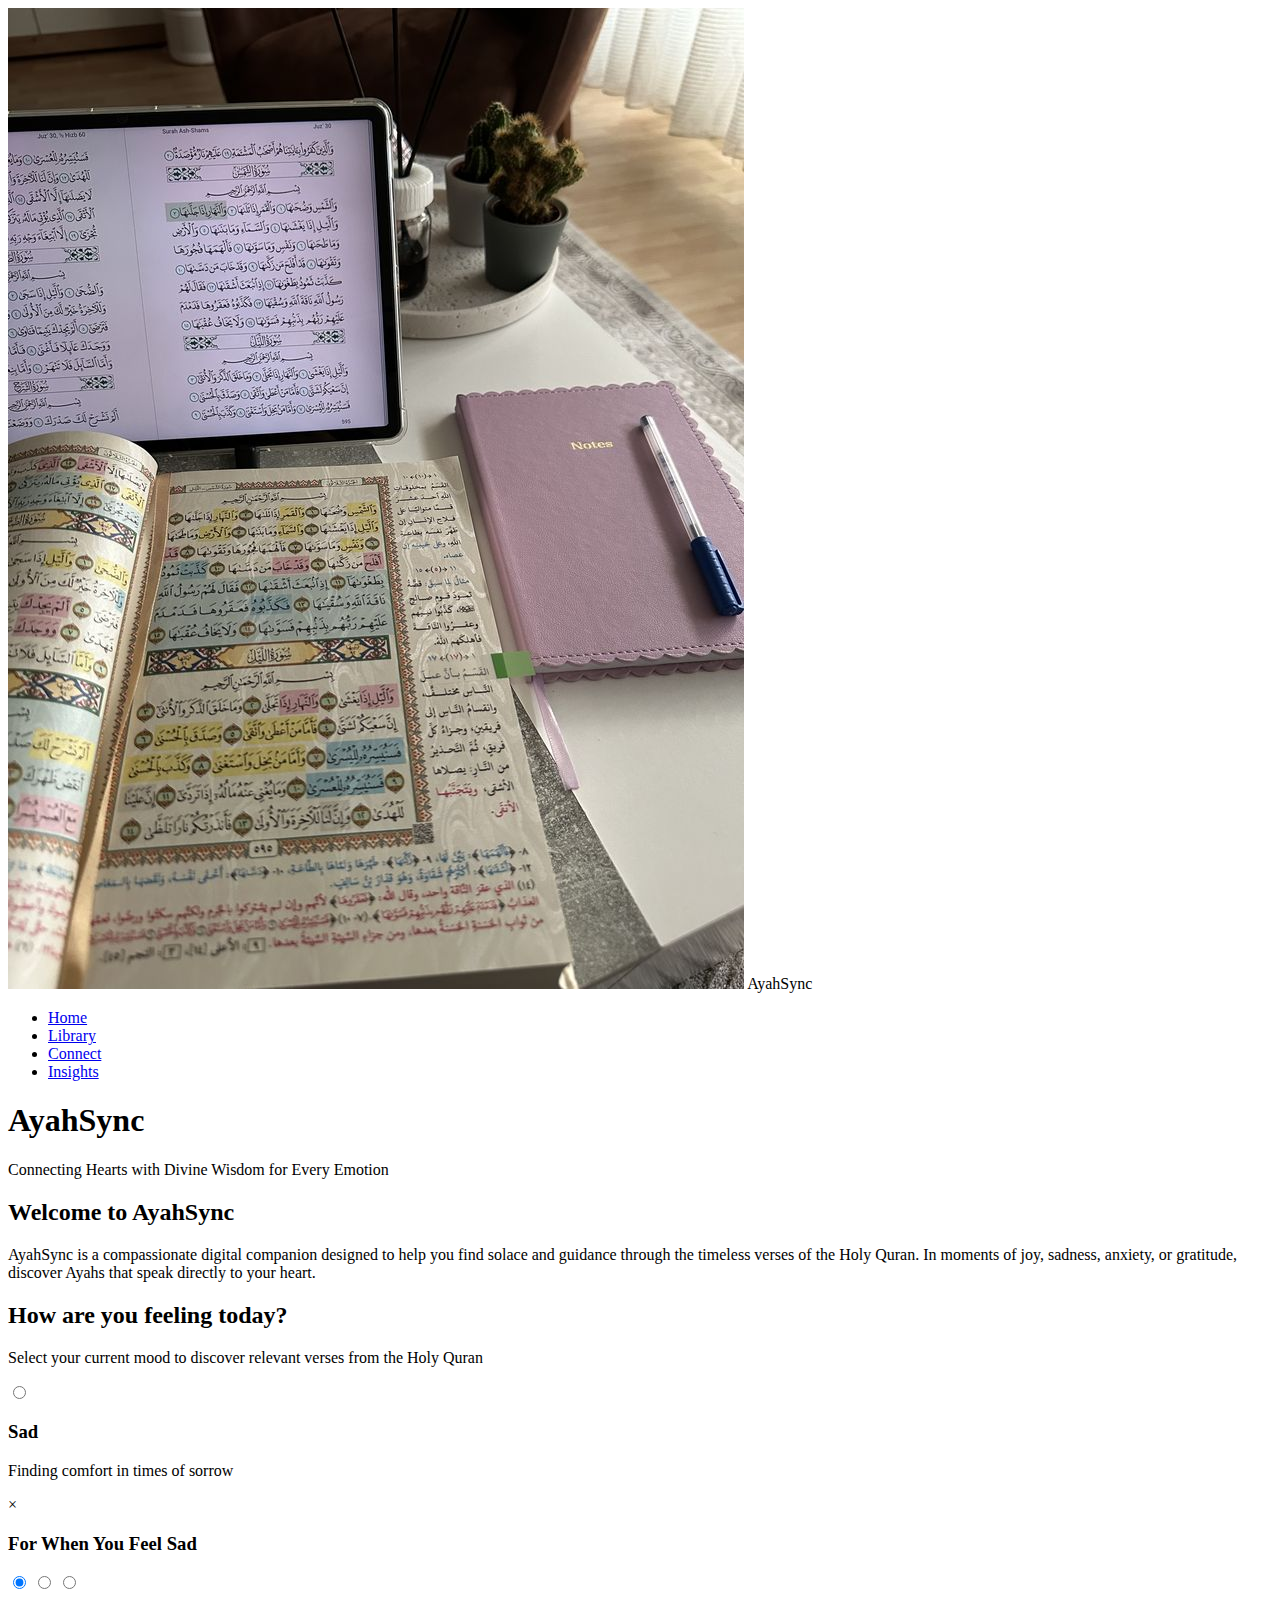
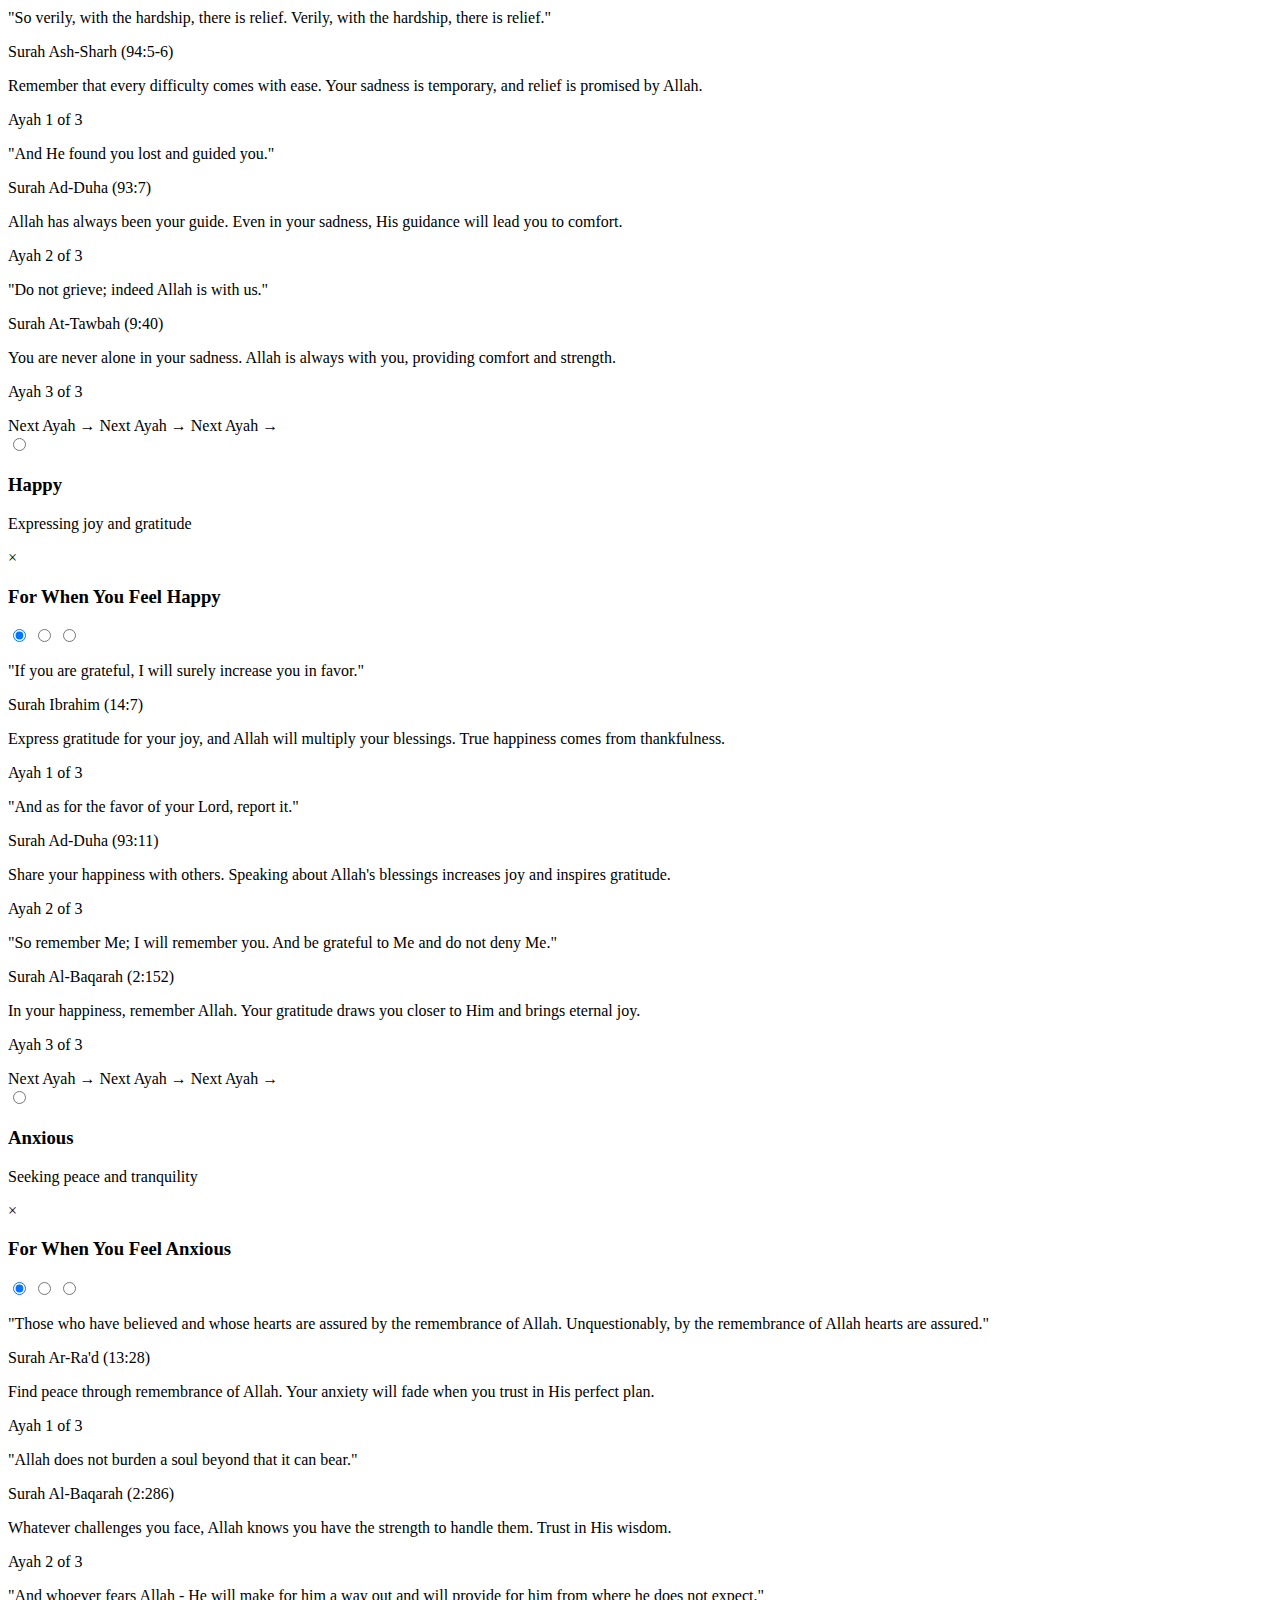
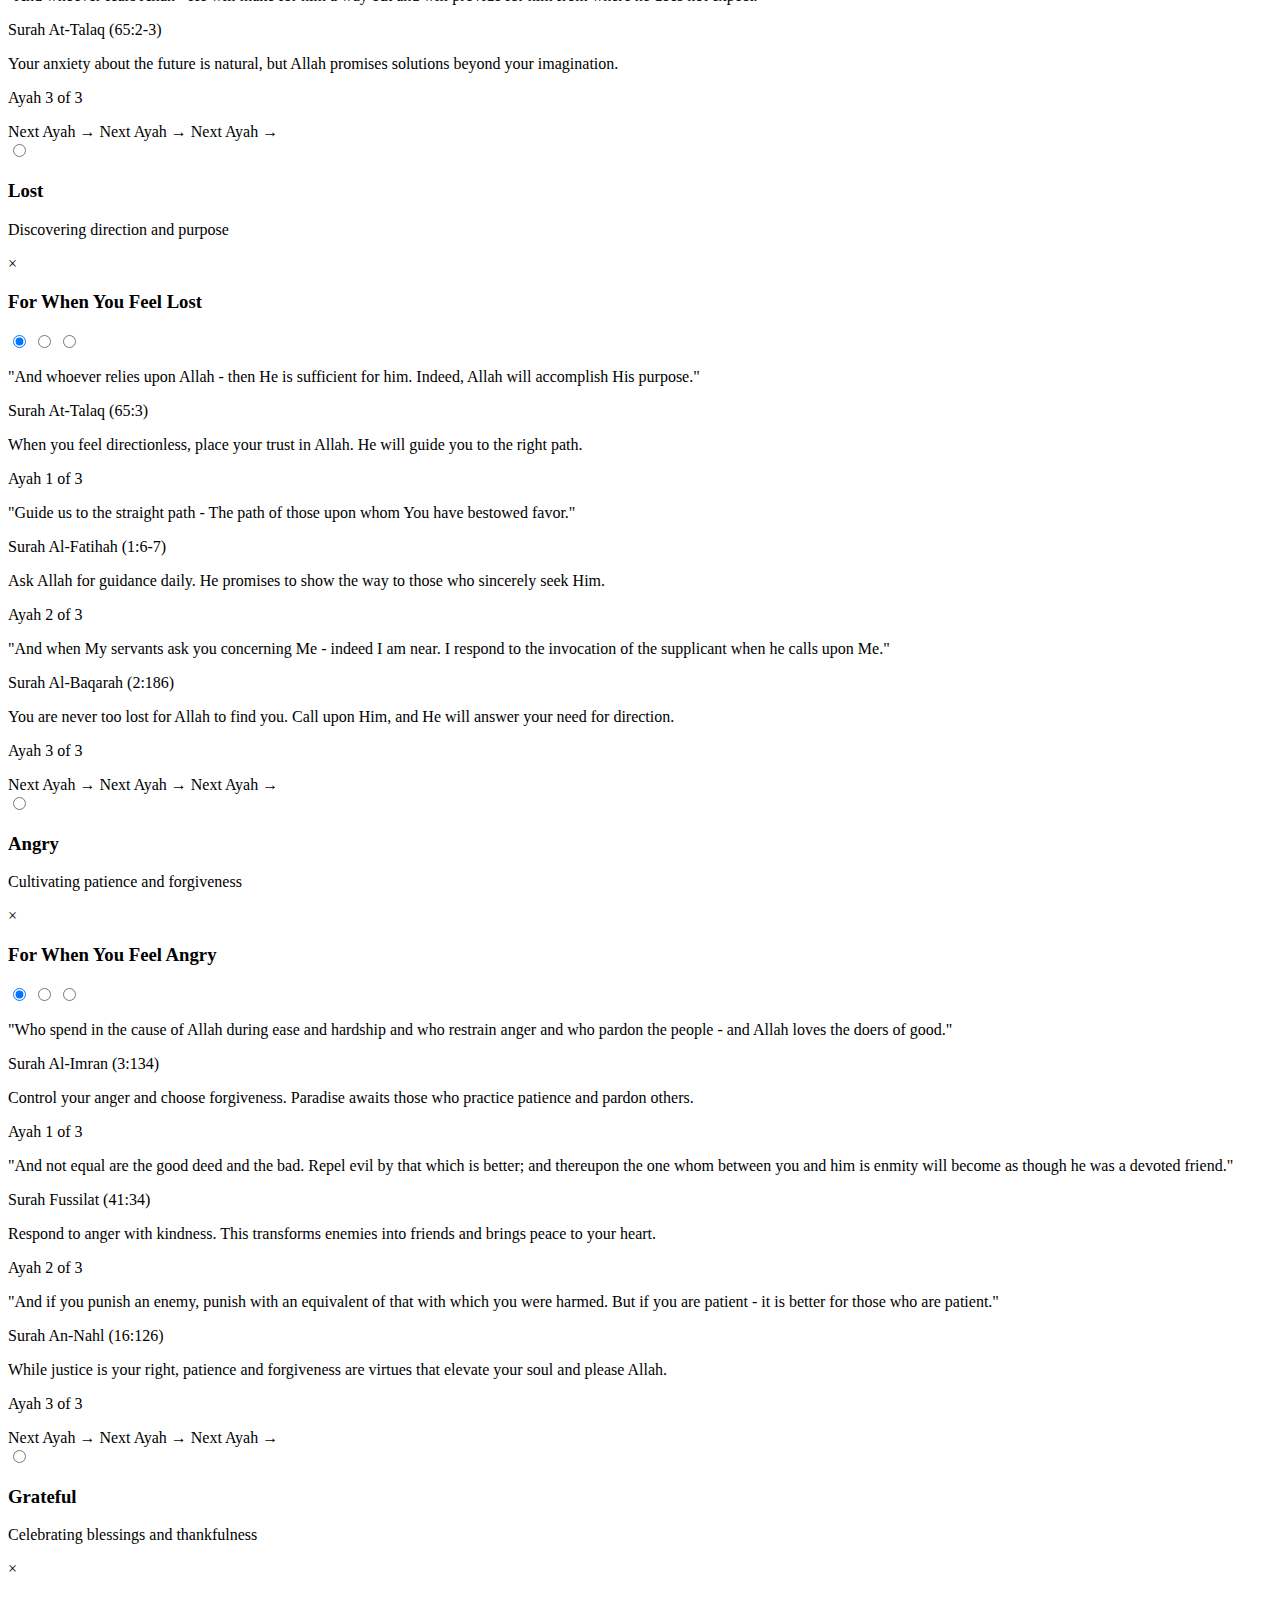
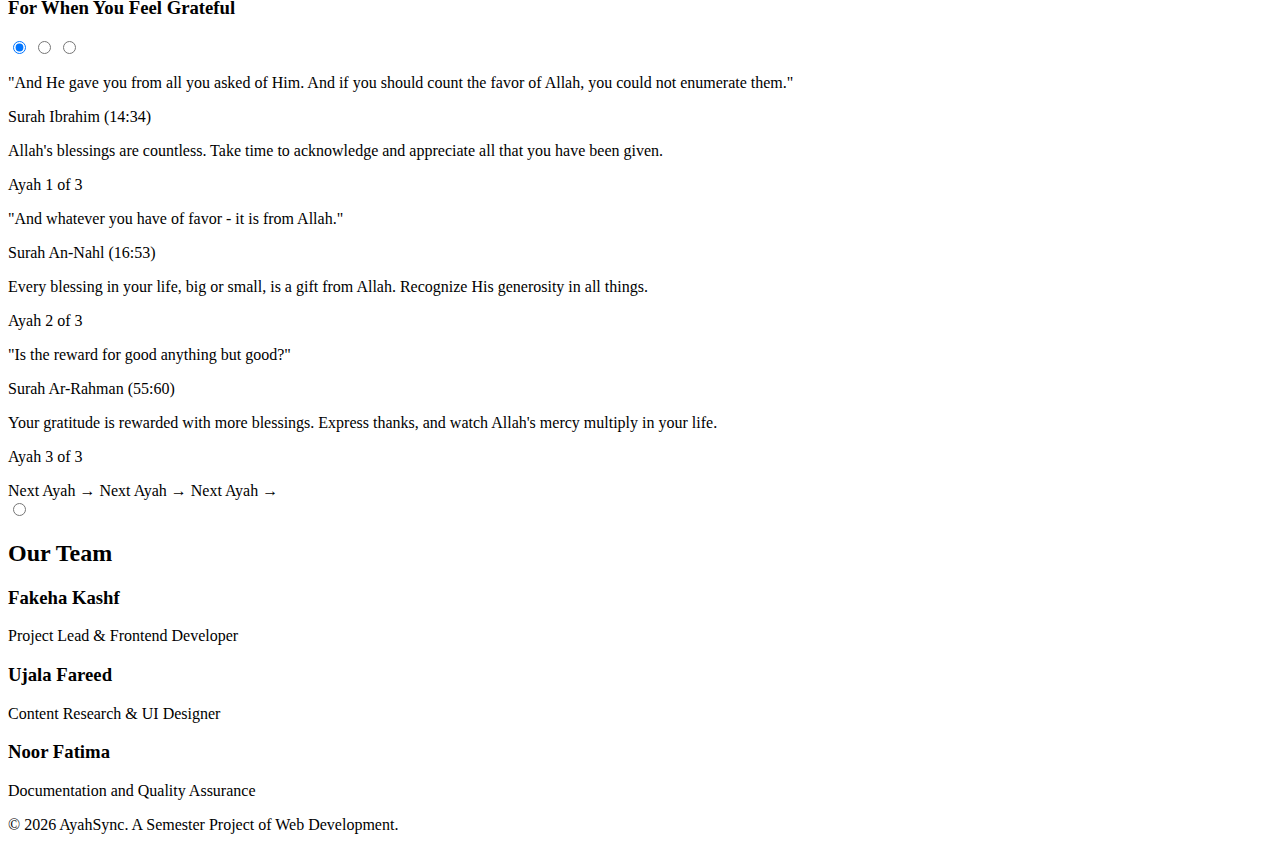
<file: index.html>
<!DOCTYPE html>
<html lang="en">
<head>
    <meta charset="UTF-8">
    <meta name="viewport" content="width=device-width, initial-scale=1.0">
    <title>AyahSync - Find Peace Through Divine Guidance</title>
    <link rel="stylesheet" href="css/style.css">
</head>
<body>
    <!-- Fixed Navigation Bar -->
    <nav class="navbar">
        <div class="container">
            <div class="nav-content">
                <div class="logo">
                    <img src="images/logo.png" alt="AyahSync Logo">
                    <span>AyahSync</span>
                </div>
             <ul class="nav-links">
    <li><a href="index.html" class="active">Home</a></li>
    <li><a href="pages/library.html">Library</a></li>
    <li><a href="pages/connect.html">Connect</a></li>
    <li><a href="pages/insights.html">Insights</a></li>
</ul>

            </div>
        </div>
    </nav>

    <!-- HOME SECTION -->
    <section id="home" class="full-section">
        <div class="hero">
            <div class="container">
                <h1>AyahSync</h1>
                <p class="tagline">Connecting Hearts with Divine Wisdom for Every Emotion</p>
            </div>
        </div>

        <div class="introduction">
            <div class="container">
                <h2>Welcome to AyahSync</h2>
                <p>AyahSync is a compassionate digital companion designed to help you find solace and guidance through the timeless verses of the Holy Quran. In moments of joy, sadness, anxiety, or gratitude, discover Ayahs that speak directly to your heart.</p>
            </div>
        </div>

        <div class="mood-selection">
            <div class="container">
                <h2>How are you feeling today?</h2>
                <p class="section-description">Select your current mood to discover relevant verses from the Holy Quran</p>
                
                <div class="mood-grid">
                    <!-- SAD MOOD -->
                    <div class="mood-wrapper">
                        <input type="radio" name="mood-selector" id="modal-sad" class="modal-radio">
                        <label for="modal-sad" class="mood-card">
                            <h3>Sad</h3>
                            <p>Finding comfort in times of sorrow</p>
                        </label>
                        
                        <div class="modal-overlay">
                            <div class="modal-content">
                                <label for="close-modal" class="modal-close">&times;</label>
                                <div class="modal-header">
                                    <h3>For When You Feel Sad</h3>
                                </div>
                                
                                <input type="radio" name="sad-ayah" id="sad-ayah-1" class="ayah-radio" checked>
                                <input type="radio" name="sad-ayah" id="sad-ayah-2" class="ayah-radio">
                                <input type="radio" name="sad-ayah" id="sad-ayah-3" class="ayah-radio">
                                
                                <div class="modal-body">
                                    <div class="ayah-slide">
                                        <p class="ayah-text">"So verily, with the hardship, there is relief. Verily, with the hardship, there is relief."</p>
                                        <p class="ayah-reference">Surah Ash-Sharh (94:5-6)</p>
                                        <p class="ayah-message">Remember that every difficulty comes with ease. Your sadness is temporary, and relief is promised by Allah.</p>
                                        <p class="ayah-counter">Ayah 1 of 3</p>
                                    </div>
                                    
                                    <div class="ayah-slide">
                                        <p class="ayah-text">"And He found you lost and guided you."</p>
                                        <p class="ayah-reference">Surah Ad-Duha (93:7)</p>
                                        <p class="ayah-message">Allah has always been your guide. Even in your sadness, His guidance will lead you to comfort.</p>
                                        <p class="ayah-counter">Ayah 2 of 3</p>
                                    </div>
                                    
                                    <div class="ayah-slide">
                                        <p class="ayah-text">"Do not grieve; indeed Allah is with us."</p>
                                        <p class="ayah-reference">Surah At-Tawbah (9:40)</p>
                                        <p class="ayah-message">You are never alone in your sadness. Allah is always with you, providing comfort and strength.</p>
                                        <p class="ayah-counter">Ayah 3 of 3</p>
                                    </div>
                                    
                                    <div class="ayah-navigation">
                                        <label for="sad-ayah-2" class="next-ayah-btn ayah-1-next">Next Ayah →</label>
                                        <label for="sad-ayah-3" class="next-ayah-btn ayah-2-next">Next Ayah →</label>
                                        <label for="sad-ayah-1" class="next-ayah-btn ayah-3-next">Next Ayah →</label>
                                    </div>
                                </div>
                            </div>
                        </div>
                    </div>

                    <!-- HAPPY MOOD -->
                    <div class="mood-wrapper">
                        <input type="radio" name="mood-selector" id="modal-happy" class="modal-radio">
                        <label for="modal-happy" class="mood-card">
                            <h3>Happy</h3>
                            <p>Expressing joy and gratitude</p>
                        </label>
                        
                        <div class="modal-overlay">
                            <div class="modal-content">
                                <label for="close-modal" class="modal-close">&times;</label>
                                <div class="modal-header">
                                    <h3>For When You Feel Happy</h3>
                                </div>
                                
                                <input type="radio" name="happy-ayah" id="happy-ayah-1" class="ayah-radio" checked>
                                <input type="radio" name="happy-ayah" id="happy-ayah-2" class="ayah-radio">
                                <input type="radio" name="happy-ayah" id="happy-ayah-3" class="ayah-radio">
                                
                                <div class="modal-body">
                                    <div class="ayah-slide">
                                        <p class="ayah-text">"If you are grateful, I will surely increase you in favor."</p>
                                        <p class="ayah-reference">Surah Ibrahim (14:7)</p>
                                        <p class="ayah-message">Express gratitude for your joy, and Allah will multiply your blessings. True happiness comes from thankfulness.</p>
                                        <p class="ayah-counter">Ayah 1 of 3</p>
                                    </div>
                                    
                                    <div class="ayah-slide">
                                        <p class="ayah-text">"And as for the favor of your Lord, report it."</p>
                                        <p class="ayah-reference">Surah Ad-Duha (93:11)</p>
                                        <p class="ayah-message">Share your happiness with others. Speaking about Allah's blessings increases joy and inspires gratitude.</p>
                                        <p class="ayah-counter">Ayah 2 of 3</p>
                                    </div>
                                    
                                    <div class="ayah-slide">
                                        <p class="ayah-text">"So remember Me; I will remember you. And be grateful to Me and do not deny Me."</p>
                                        <p class="ayah-reference">Surah Al-Baqarah (2:152)</p>
                                        <p class="ayah-message">In your happiness, remember Allah. Your gratitude draws you closer to Him and brings eternal joy.</p>
                                        <p class="ayah-counter">Ayah 3 of 3</p>
                                    </div>
                                    
                                    <div class="ayah-navigation">
                                        <label for="happy-ayah-2" class="next-ayah-btn ayah-1-next">Next Ayah →</label>
                                        <label for="happy-ayah-3" class="next-ayah-btn ayah-2-next">Next Ayah →</label>
                                        <label for="happy-ayah-1" class="next-ayah-btn ayah-3-next">Next Ayah →</label>
                                    </div>
                                </div>
                            </div>
                        </div>
                    </div>

                    <!-- ANXIOUS MOOD -->
                    <div class="mood-wrapper">
                        <input type="radio" name="mood-selector" id="modal-anxious" class="modal-radio">
                        <label for="modal-anxious" class="mood-card">
                            <h3>Anxious</h3>
                            <p>Seeking peace and tranquility</p>
                        </label>
                        
                        <div class="modal-overlay">
                            <div class="modal-content">
                                <label for="close-modal" class="modal-close">&times;</label>
                                <div class="modal-header">
                                    <h3>For When You Feel Anxious</h3>
                                </div>
                                
                                <input type="radio" name="anxious-ayah" id="anxious-ayah-1" class="ayah-radio" checked>
                                <input type="radio" name="anxious-ayah" id="anxious-ayah-2" class="ayah-radio">
                                <input type="radio" name="anxious-ayah" id="anxious-ayah-3" class="ayah-radio">
                                
                                <div class="modal-body">
                                    <div class="ayah-slide">
                                        <p class="ayah-text">"Those who have believed and whose hearts are assured by the remembrance of Allah. Unquestionably, by the remembrance of Allah hearts are assured."</p>
                                        <p class="ayah-reference">Surah Ar-Ra'd (13:28)</p>
                                        <p class="ayah-message">Find peace through remembrance of Allah. Your anxiety will fade when you trust in His perfect plan.</p>
                                        <p class="ayah-counter">Ayah 1 of 3</p>
                                    </div>
                                    
                                    <div class="ayah-slide">
                                        <p class="ayah-text">"Allah does not burden a soul beyond that it can bear."</p>
                                        <p class="ayah-reference">Surah Al-Baqarah (2:286)</p>
                                        <p class="ayah-message">Whatever challenges you face, Allah knows you have the strength to handle them. Trust in His wisdom.</p>
                                        <p class="ayah-counter">Ayah 2 of 3</p>
                                    </div>
                                    
                                    <div class="ayah-slide">
                                        <p class="ayah-text">"And whoever fears Allah - He will make for him a way out and will provide for him from where he does not expect."</p>
                                        <p class="ayah-reference">Surah At-Talaq (65:2-3)</p>
                                        <p class="ayah-message">Your anxiety about the future is natural, but Allah promises solutions beyond your imagination.</p>
                                        <p class="ayah-counter">Ayah 3 of 3</p>
                                    </div>
                                    
                                    <div class="ayah-navigation">
                                        <label for="anxious-ayah-2" class="next-ayah-btn ayah-1-next">Next Ayah →</label>
                                        <label for="anxious-ayah-3" class="next-ayah-btn ayah-2-next">Next Ayah →</label>
                                        <label for="anxious-ayah-1" class="next-ayah-btn ayah-3-next">Next Ayah →</label>
                                    </div>
                                </div>
                            </div>
                        </div>
                    </div>

                    <!-- LOST MOOD -->
                    <div class="mood-wrapper">
                        <input type="radio" name="mood-selector" id="modal-lost" class="modal-radio">
                        <label for="modal-lost" class="mood-card">
                            <h3>Lost</h3>
                            <p>Discovering direction and purpose</p>
                        </label>
                        
                        <div class="modal-overlay">
                            <div class="modal-content">
                                <label for="close-modal" class="modal-close">&times;</label>
                                <div class="modal-header">
                                    <h3>For When You Feel Lost</h3>
                                </div>
                                
                                <input type="radio" name="lost-ayah" id="lost-ayah-1" class="ayah-radio" checked>
                                <input type="radio" name="lost-ayah" id="lost-ayah-2" class="ayah-radio">
                                <input type="radio" name="lost-ayah" id="lost-ayah-3" class="ayah-radio">
                                
                                <div class="modal-body">
                                    <div class="ayah-slide">
                                        <p class="ayah-text">"And whoever relies upon Allah - then He is sufficient for him. Indeed, Allah will accomplish His purpose."</p>
                                        <p class="ayah-reference">Surah At-Talaq (65:3)</p>
                                        <p class="ayah-message">When you feel directionless, place your trust in Allah. He will guide you to the right path.</p>
                                        <p class="ayah-counter">Ayah 1 of 3</p>
                                    </div>
                                    
                                    <div class="ayah-slide">
                                        <p class="ayah-text">"Guide us to the straight path - The path of those upon whom You have bestowed favor."</p>
                                        <p class="ayah-reference">Surah Al-Fatihah (1:6-7)</p>
                                        <p class="ayah-message">Ask Allah for guidance daily. He promises to show the way to those who sincerely seek Him.</p>
                                        <p class="ayah-counter">Ayah 2 of 3</p>
                                    </div>
                                    
                                    <div class="ayah-slide">
                                        <p class="ayah-text">"And when My servants ask you concerning Me - indeed I am near. I respond to the invocation of the supplicant when he calls upon Me."</p>
                                        <p class="ayah-reference">Surah Al-Baqarah (2:186)</p>
                                        <p class="ayah-message">You are never too lost for Allah to find you. Call upon Him, and He will answer your need for direction.</p>
                                        <p class="ayah-counter">Ayah 3 of 3</p>
                                    </div>
                                    
                                    <div class="ayah-navigation">
                                        <label for="lost-ayah-2" class="next-ayah-btn ayah-1-next">Next Ayah →</label>
                                        <label for="lost-ayah-3" class="next-ayah-btn ayah-2-next">Next Ayah →</label>
                                        <label for="lost-ayah-1" class="next-ayah-btn ayah-3-next">Next Ayah →</label>
                                    </div>
                                </div>
                            </div>
                        </div>
                    </div>

                    <!-- ANGRY MOOD -->
                    <div class="mood-wrapper">
                        <input type="radio" name="mood-selector" id="modal-angry" class="modal-radio">
                        <label for="modal-angry" class="mood-card">
                            <h3>Angry</h3>
                            <p>Cultivating patience and forgiveness</p>
                        </label>
                        
                        <div class="modal-overlay">
                            <div class="modal-content">
                                <label for="close-modal" class="modal-close">&times;</label>
                                <div class="modal-header">
                                    <h3>For When You Feel Angry</h3>
                                </div>
                                
                                <input type="radio" name="angry-ayah" id="angry-ayah-1" class="ayah-radio" checked>
                                <input type="radio" name="angry-ayah" id="angry-ayah-2" class="ayah-radio">
                                <input type="radio" name="angry-ayah" id="angry-ayah-3" class="ayah-radio">
                                
                                <div class="modal-body">
                                    <div class="ayah-slide">
                                        <p class="ayah-text">"Who spend in the cause of Allah during ease and hardship and who restrain anger and who pardon the people - and Allah loves the doers of good."</p>
                                        <p class="ayah-reference">Surah Al-Imran (3:134)</p>
                                        <p class="ayah-message">Control your anger and choose forgiveness. Paradise awaits those who practice patience and pardon others.</p>
                                        <p class="ayah-counter">Ayah 1 of 3</p>
                                    </div>
                                    
                                    <div class="ayah-slide">
                                        <p class="ayah-text">"And not equal are the good deed and the bad. Repel evil by that which is better; and thereupon the one whom between you and him is enmity will become as though he was a devoted friend."</p>
                                        <p class="ayah-reference">Surah Fussilat (41:34)</p>
                                        <p class="ayah-message">Respond to anger with kindness. This transforms enemies into friends and brings peace to your heart.</p>
                                        <p class="ayah-counter">Ayah 2 of 3</p>
                                    </div>
                                    
                                    <div class="ayah-slide">
                                        <p class="ayah-text">"And if you punish an enemy, punish with an equivalent of that with which you were harmed. But if you are patient - it is better for those who are patient."</p>
                                        <p class="ayah-reference">Surah An-Nahl (16:126)</p>
                                        <p class="ayah-message">While justice is your right, patience and forgiveness are virtues that elevate your soul and please Allah.</p>
                                        <p class="ayah-counter">Ayah 3 of 3</p>
                                    </div>
                                    
                                    <div class="ayah-navigation">
                                        <label for="angry-ayah-2" class="next-ayah-btn ayah-1-next">Next Ayah →</label>
                                        <label for="angry-ayah-3" class="next-ayah-btn ayah-2-next">Next Ayah →</label>
                                        <label for="angry-ayah-1" class="next-ayah-btn ayah-3-next">Next Ayah →</label>
                                    </div>
                                </div>
                            </div>
                        </div>
                    </div>

                    <!-- GRATEFUL MOOD -->
                    <div class="mood-wrapper">
                        <input type="radio" name="mood-selector" id="modal-grateful" class="modal-radio">
                        <label for="modal-grateful" class="mood-card">
                            <h3>Grateful</h3>
                            <p>Celebrating blessings and thankfulness</p>
                        </label>
                        
                        <div class="modal-overlay">
                            <div class="modal-content">
                                <label for="close-modal" class="modal-close">&times;</label>
                                <div class="modal-header">
                                    <h3>For When You Feel Grateful</h3>
                                </div>
                                
                                <input type="radio" name="grateful-ayah" id="grateful-ayah-1" class="ayah-radio" checked>
                                <input type="radio" name="grateful-ayah" id="grateful-ayah-2" class="ayah-radio">
                                <input type="radio" name="grateful-ayah" id="grateful-ayah-3" class="ayah-radio">
                                
                                <div class="modal-body">
                                    <div class="ayah-slide">
                                        <p class="ayah-text">"And He gave you from all you asked of Him. And if you should count the favor of Allah, you could not enumerate them."</p>
                                        <p class="ayah-reference">Surah Ibrahim (14:34)</p>
                                        <p class="ayah-message">Allah's blessings are countless. Take time to acknowledge and appreciate all that you have been given.</p>
                                        <p class="ayah-counter">Ayah 1 of 3</p>
                                    </div>
                                    
                                    <div class="ayah-slide">
                                        <p class="ayah-text">"And whatever you have of favor - it is from Allah."</p>
                                        <p class="ayah-reference">Surah An-Nahl (16:53)</p>
                                        <p class="ayah-message">Every blessing in your life, big or small, is a gift from Allah. Recognize His generosity in all things.</p>
                                        <p class="ayah-counter">Ayah 2 of 3</p>
                                    </div>
                                    
                                    <div class="ayah-slide">
                                        <p class="ayah-text">"Is the reward for good anything but good?"</p>
                                        <p class="ayah-reference">Surah Ar-Rahman (55:60)</p>
                                        <p class="ayah-message">Your gratitude is rewarded with more blessings. Express thanks, and watch Allah's mercy multiply in your life.</p>
                                        <p class="ayah-counter">Ayah 3 of 3</p>
                                    </div>
                                    
                                    <div class="ayah-navigation">
                                        <label for="grateful-ayah-2" class="next-ayah-btn ayah-1-next">Next Ayah →</label>
                                        <label for="grateful-ayah-3" class="next-ayah-btn ayah-2-next">Next Ayah →</label>
                                        <label for="grateful-ayah-1" class="next-ayah-btn ayah-3-next">Next Ayah →</label>
                                    </div>
                                </div>
                            </div>
                        </div>
                    </div>
                </div>
            </div>
        </div>

        <!-- Hidden radio button to close any modal -->
        <input type="radio" name="mood-selector" id="close-modal" class="modal-radio">

        <!-- Team Section -->
        <div class="team">
            <div class="container">
                <h2>Our Team</h2>
                <div class="team-grid">
                    <div class="team-member">
                        <h3>Fakeha Kashf</h3>
                        <p>Project Lead & Frontend Developer</p>
                    </div>
                    <div class="team-member">
                        <h3>Ujala Fareed</h3>
                        <p>Content Research & UI Designer</p>
                    </div>
                    <div class="team-member">
                        <h3>Noor Fatima</h3>
                        <p>Documentation and Quality Assurance</p>
                    </div>
                </div>
            </div>
        </div>
    </section>

    <!-- Footer -->
    <footer class="footer">
        <div class="container">
            <p>&copy; 2026 AyahSync. A Semester Project of Web Development.</p>
        </div>
    </footer>
</body>

</html>
</file>
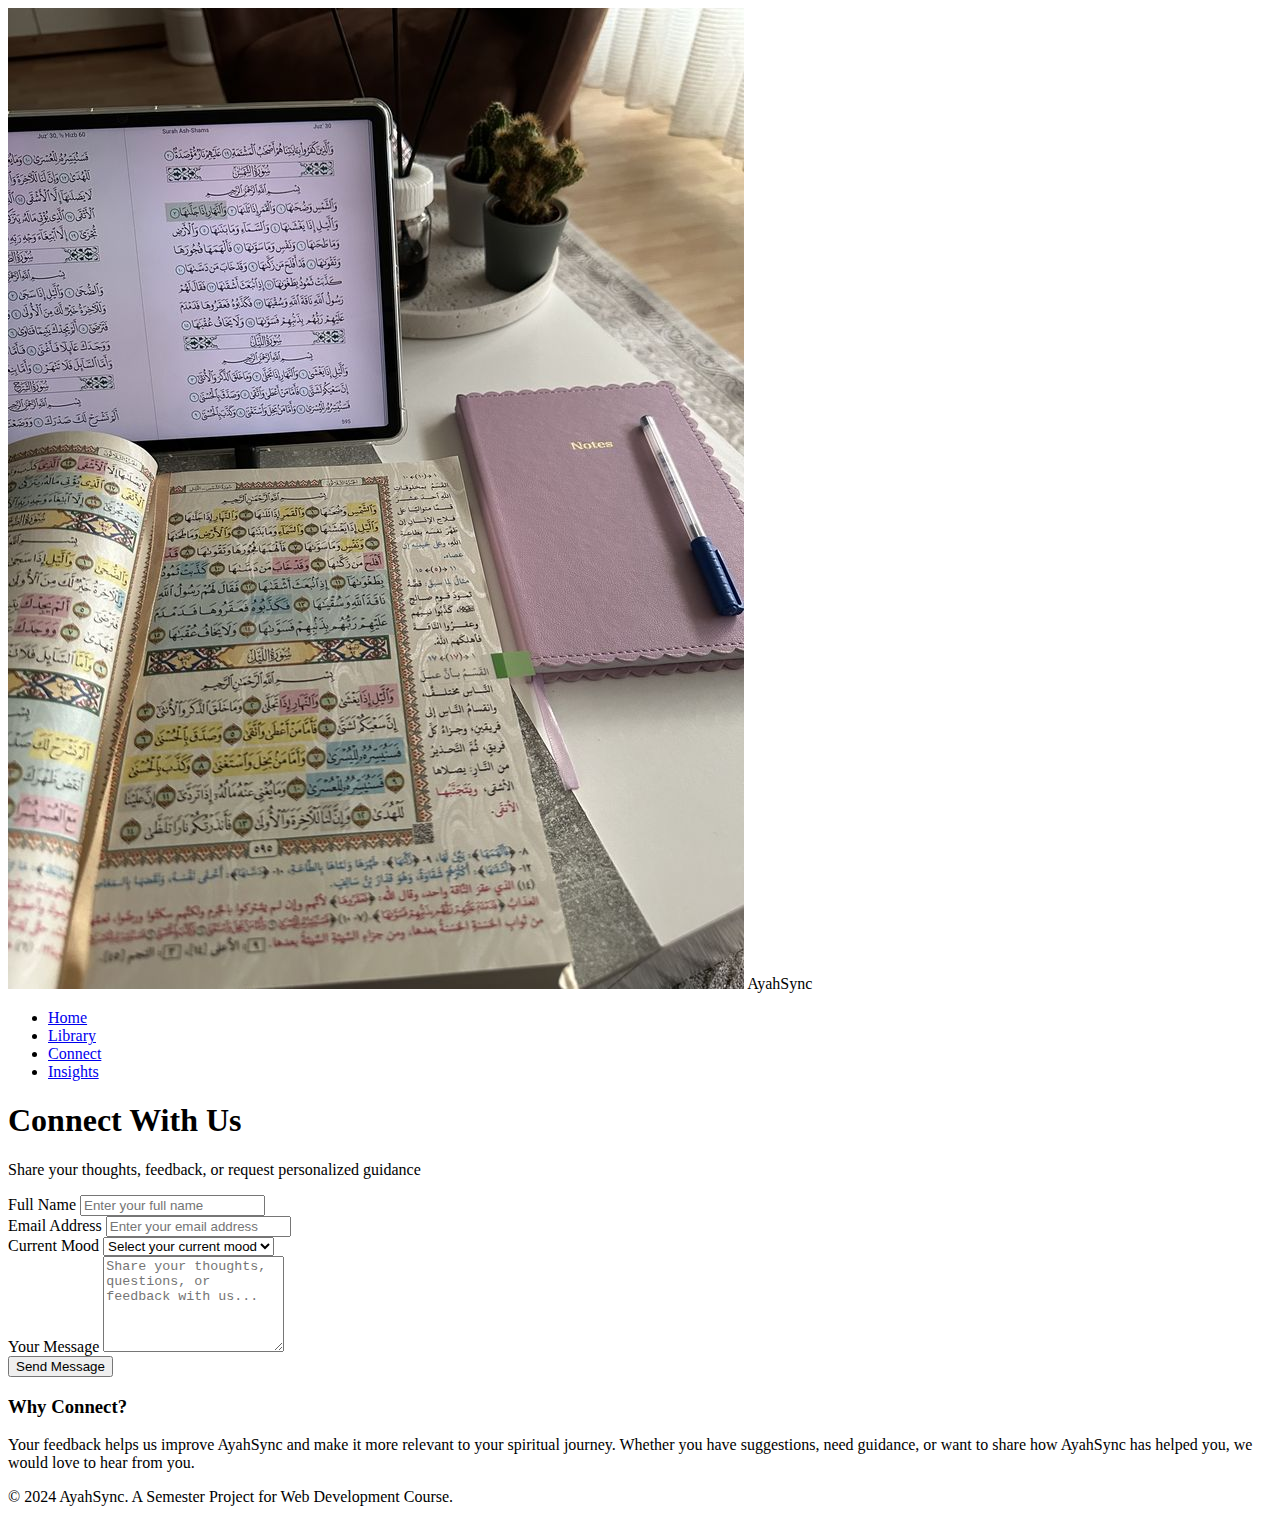
<file: pages/connect.html>
<!DOCTYPE html>
<html lang="en">
<head>
    <meta charset="UTF-8">
    <meta name="viewport" content="width=device-width, initial-scale=1.0">
    <title>Connect - AyahSync</title>
    <link rel="stylesheet" href="../css/style.css">
</head>
<body>
    <!-- Fixed Navigation Bar -->
    <nav class="navbar">
        <div class="container">
            <div class="nav-content">
                <div class="logo">
                    <img src="../images/logo.png" alt="AyahSync Logo">
                    <span>AyahSync</span>
                </div>
                <ul class="nav-links">
                    <li><a href="index.html">Home</a></li>
                    <li><a href="library.html">Library</a></li>
                    <li><a href="connect.html" class="active">Connect</a></li>
                    <li><a href="insights.html">Insights</a></li>
                </ul>
            </div>
        </div>
    </nav>

    <!-- CONNECT SECTION -->
    <section id="connect" class="full-section">
        <div class="page-header-inline">
            <div class="container">
                <h1>Connect With Us</h1>
                <p>Share your thoughts, feedback, or request personalized guidance</p>
            </div>
        </div>

        <div class="form-section">
            <div class="container">
                <div class="form-container">
                    <form class="contact-form" action="#" method="POST">
                        <div class="form-group">
                            <label for="name">Full Name</label>
                            <input type="text" id="name" name="name" placeholder="Enter your full name" required>
                        </div>

                        <div class="form-group">
                            <label for="email">Email Address</label>
                            <input type="email" id="email" name="email" placeholder="Enter your email address" required>
                        </div>

                        <div class="form-group">
                            <label for="mood">Current Mood</label>
                            <select id="mood" name="mood" required>
                                <option value="">Select your current mood</option>
                                <option value="sad">Sad</option>
                                <option value="happy">Happy</option>
                                <option value="anxious">Anxious</option>
                                <option value="lost">Lost</option>
                                <option value="angry">Angry</option>
                                <option value="grateful">Grateful</option>
                            </select>
                        </div>

                        <div class="form-group">
                            <label for="message">Your Message</label>
                            <textarea id="message" name="message" rows="6" placeholder="Share your thoughts, questions, or feedback with us..." required></textarea>
                        </div>

                        <div class="form-group">
                            <button type="submit" class="submit-btn">Send Message</button>
                        </div>
                    </form>

                    <div class="form-info">
                        <h3>Why Connect?</h3>
                        <p>Your feedback helps us improve AyahSync and make it more relevant to your spiritual journey. Whether you have suggestions, need guidance, or want to share how AyahSync has helped you, we would love to hear from you.</p>
                    </div>
                </div>
            </div>
        </div>
    </section>

    <!-- Footer -->
    <footer class="footer">
        <div class="container">
            <p>&copy; 2024 AyahSync. A Semester Project for Web Development Course.</p>
        </div>
    </footer>
</body>
</html>
</file>
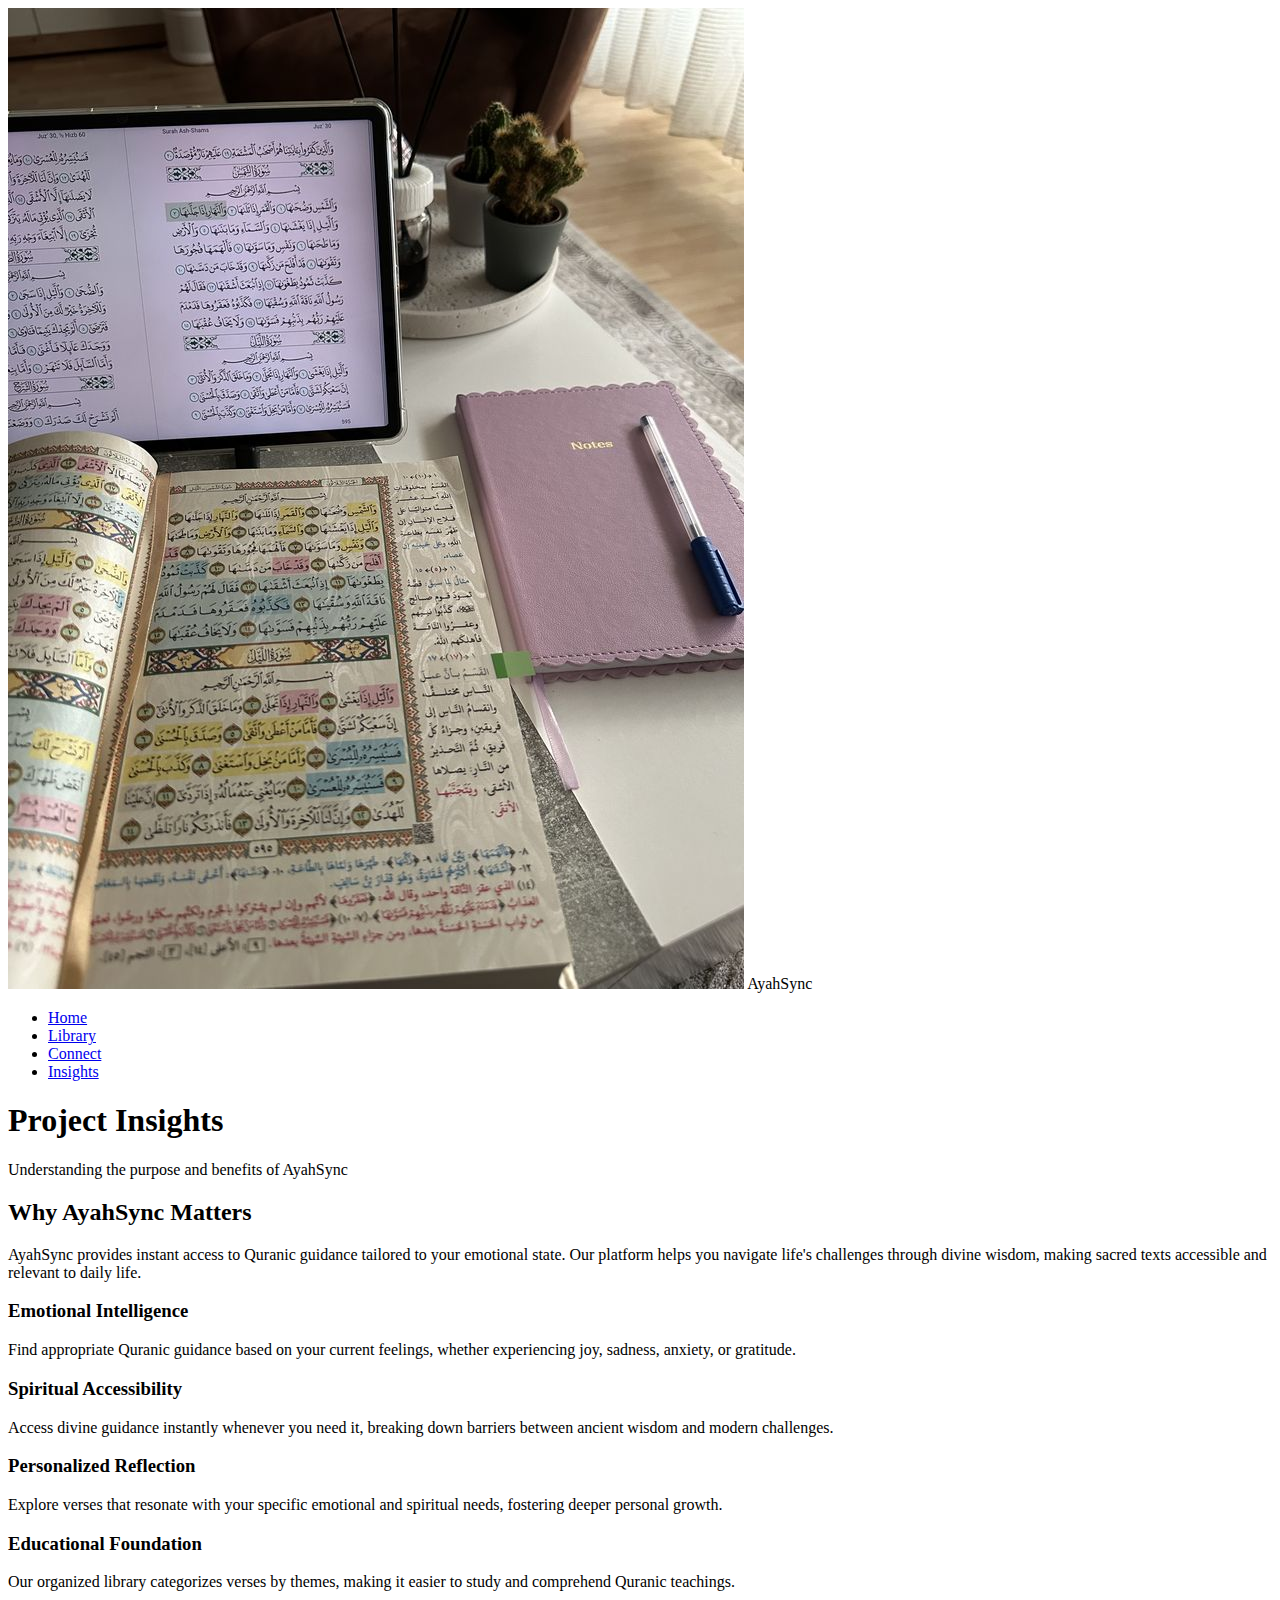
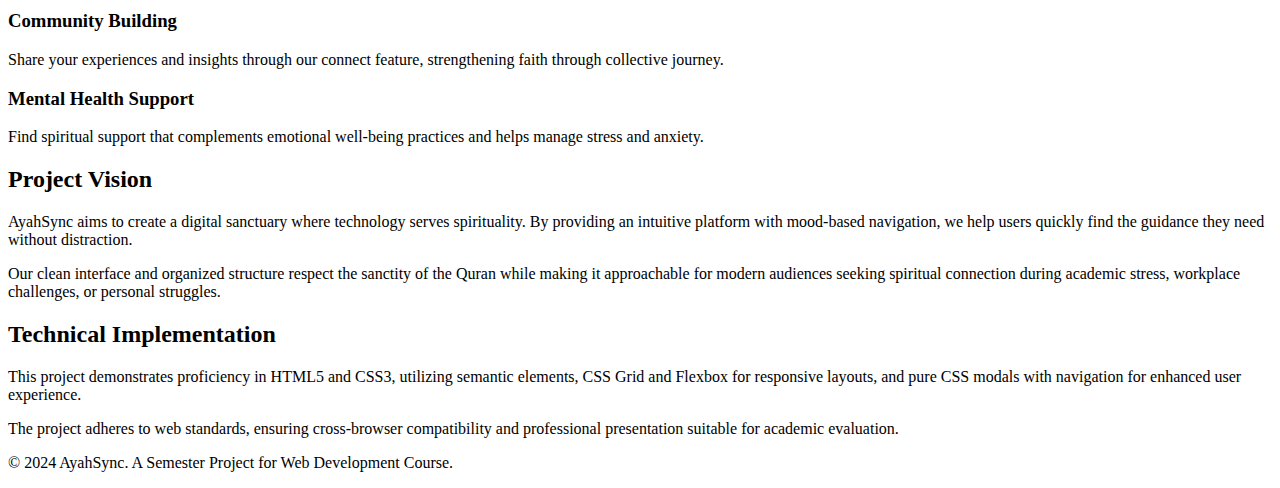
<file: pages/insights.html>
<!DOCTYPE html>
<html lang="en">
<head>
    <meta charset="UTF-8">
    <meta name="viewport" content="width=device-width, initial-scale=1.0">
    <title>Insights - AyahSync</title>
    <link rel="stylesheet" href="../css/style.css">
</head>
<body>
    <!-- Fixed Navigation Bar -->
    <nav class="navbar">
        <div class="container">
            <div class="nav-content">
                <div class="logo">
                    <img src="../images/logo.png" alt="AyahSync Logo">
                    <span>AyahSync</span>
                </div>
                <ul class="nav-links">
                    <li><a href="index.html">Home</a></li>
                    <li><a href="library.html">Library</a></li>
                    <li><a href="connect.html">Connect</a></li>
                    <li><a href="insights.html" class="active">Insights</a></li>
                </ul>
            </div>
        </div>
    </nav>

    <!-- INSIGHTS SECTION -->
    <section id="insights" class="full-section">
        <div class="page-header-inline">
            <div class="container">
                <h1>Project Insights</h1>
                <p>Understanding the purpose and benefits of AyahSync</p>
            </div>
        </div>

        <div class="insights-section">
            <div class="container">
                <div class="insight-intro">
                    <h2>Why AyahSync Matters</h2>
                    <p>AyahSync provides instant access to Quranic guidance tailored to your emotional state. Our platform helps you navigate life's challenges through divine wisdom, making sacred texts accessible and relevant to daily life.</p>
                </div>

                <div class="features-grid">
                    <div class="feature-card">
                        <h3>Emotional Intelligence</h3>
                        <p>Find appropriate Quranic guidance based on your current feelings, whether experiencing joy, sadness, anxiety, or gratitude.</p>
                    </div>

                    <div class="feature-card">
                        <h3>Spiritual Accessibility</h3>
                        <p>Access divine guidance instantly whenever you need it, breaking down barriers between ancient wisdom and modern challenges.</p>
                    </div>

                    <div class="feature-card">
                        <h3>Personalized Reflection</h3>
                        <p>Explore verses that resonate with your specific emotional and spiritual needs, fostering deeper personal growth.</p>
                    </div>

                    <div class="feature-card">
                        <h3>Educational Foundation</h3>
                        <p>Our organized library categorizes verses by themes, making it easier to study and comprehend Quranic teachings.</p>
                    </div>

                    <div class="feature-card">
                        <h3>Community Building</h3>
                        <p>Share your experiences and insights through our connect feature, strengthening faith through collective journey.</p>
                    </div>

                    <div class="feature-card">
                        <h3>Mental Health Support</h3>
                        <p>Find spiritual support that complements emotional well-being practices and helps manage stress and anxiety.</p>
                    </div>
                </div>

                <div class="project-impact">
                    <h2>Project Vision</h2>
                    <p>AyahSync aims to create a digital sanctuary where technology serves spirituality. By providing an intuitive platform with mood-based navigation, we help users quickly find the guidance they need without distraction.</p>
                    
                    <p>Our clean interface and organized structure respect the sanctity of the Quran while making it approachable for modern audiences seeking spiritual connection during academic stress, workplace challenges, or personal struggles.</p>
                </div>

                <div class="technical-excellence">
                    <h2>Technical Implementation</h2>
                    <p>This project demonstrates proficiency in HTML5 and CSS3, utilizing semantic elements, CSS Grid and Flexbox for responsive layouts, and pure CSS modals with navigation for enhanced user experience.</p>
                    
                    <p>The project adheres to web standards, ensuring cross-browser compatibility and professional presentation suitable for academic evaluation.</p>
                </div>
            </div>
        </div>
    </section>

    <!-- Footer -->
    <footer class="footer">
        <div class="container">
            <p>&copy; 2024 AyahSync. A Semester Project for Web Development Course.</p>
        </div>
    </footer>
</body>
</html>
</file>
<file: css/style.css>

</file>
